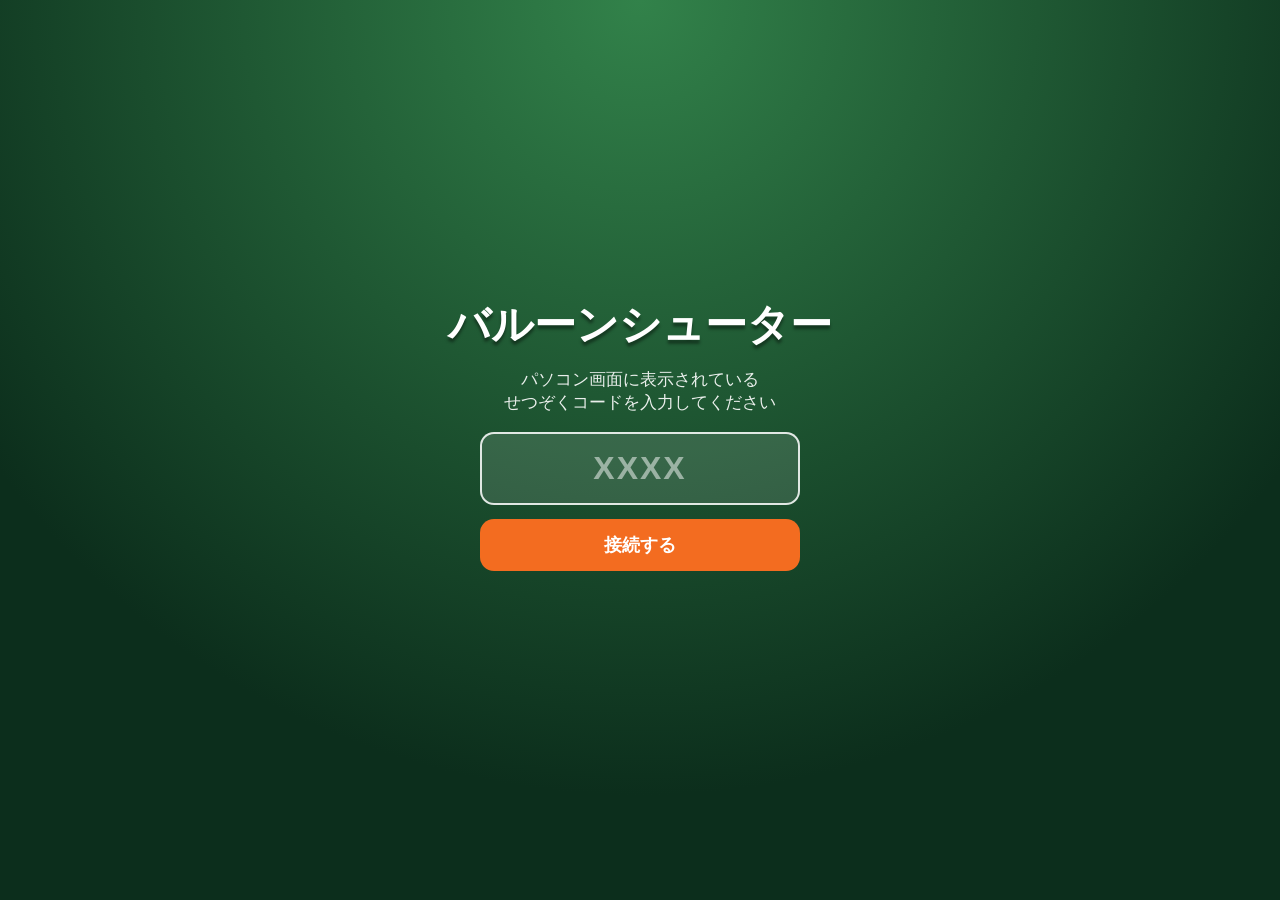
<file: smartphone.html>
<!DOCTYPE html>
<html lang="ja">

<head>
    <meta charset="UTF-8">

    <meta
        name="viewport"
        content="
            width=device-width,
            initial-scale=1.0,
            maximum-scale=1.0,
            user-scalable=no
        "
    >

    <title>バルーンシューター</title>

    <style>

        * {
            box-sizing: border-box;

            margin: 0;
            padding: 0;

            touch-action: manipulation;

            -webkit-user-select: none;
            user-select: none;
        }

        html,
        body {
            width: 100%;
            height: 100%;

            overflow: hidden;
        }

        body {
            display: flex;

            align-items: center;
            justify-content: center;

            background:
                radial-gradient(
                    circle at top,
                    #32824a,
                    #0c2e1c 72%
                );

            font-family:
                "Arial Rounded MT Bold",
                "Hiragino Maru Gothic ProN",
                sans-serif;

            color: white;
        }

        #controller,
        #roomSetup {
            display: flex;

            width: 100%;
            height: 100%;

            padding: 30px 22px;

            align-items: center;
            justify-content: center;
            flex-direction: column;
        }

        h1 {
            margin-bottom: 15px;

            font-size:
                clamp(25px, 8vw, 42px);

            text-align: center;

            text-shadow:
                0 4px 3px rgba(0, 0, 0, 0.4);
        }

        #guide {
            margin-bottom: 18px;

            font-size: 17px;

            text-align: center;

            opacity: 0.9;
        }

        .gyroButton {
            width: 100%;
            max-width: 320px;

            margin-bottom: 12px;
            padding: 14px 10px;

            border: 2px solid rgba(255, 255, 255, 0.85);
            border-radius: 14px;

            background: rgba(255, 255, 255, 0.12);

            color: white;

            font-size: 16px;
            font-weight: bold;

            cursor: pointer;
        }

        .gyroButton:disabled {
            opacity: 0.45;
        }

        .gyroButton.done {
            background: rgba(125, 255, 176, 0.22);
            border-color: #7dffb0;
        }

        #aimBox {
            position: relative;

            width: min(60vw, 220px);
            height: min(60vw, 220px);

            margin-bottom: 18px;

            border: 2px solid rgba(255, 255, 255, 0.6);
            border-radius: 14px;

            background: rgba(0, 0, 0, 0.25);
        }

        #aimBox::before,
        #aimBox::after {
            content: "";

            position: absolute;

            background: rgba(255, 255, 255, 0.35);
        }

        #aimBox::before {
            top: 50%;
            left: 0;

            width: 100%;
            height: 1px;
        }

        #aimBox::after {
            top: 0;
            left: 50%;

            width: 1px;
            height: 100%;
        }

        #aimDot {
            position: absolute;

            width: 22px;
            height: 22px;

            left: 50%;
            top: 50%;

            transform: translate(-50%, -50%);

            border-radius: 50%;

            background: #ff8a2b;
            box-shadow: 0 0 12px rgba(255, 138, 43, 0.9);

            transition: background 0.15s ease;
        }

        #aimDot.centered {
            background: #7dffb0;
            box-shadow: 0 0 12px rgba(125, 255, 176, 0.9);
        }

        #gyroStatus {
            margin-bottom: 18px;

            font-size: 14px;

            text-align: center;

            opacity: 0.85;
        }

        #roomBadge {
            margin-bottom: 14px;

            padding: 6px 16px;

            border: 2px solid rgba(255, 255, 255, 0.75);
            border-radius: 18px;

            background: rgba(0, 0, 0, 0.3);

            font-size: 14px;
            font-weight: bold;

            letter-spacing: 2px;
        }

        #fireButton {
            width: min(68vw, 290px);
            height: min(68vw, 290px);

            border: 9px solid white;
            border-radius: 50%;

            background:
                radial-gradient(
                    circle at 40% 32%,
                    #ffba56,
                    #f36c20 52%,
                    #b93412 100%
                );

            color: white;

            font-size:
                clamp(38px, 12vw, 63px);

            font-weight: bold;

            letter-spacing: 2px;

            text-shadow:
                0 4px 3px rgba(87, 25, 4, 0.5);

            box-shadow:
                0 13px 0 #7d240d,
                0 20px 36px rgba(0, 0, 0, 0.48),
                inset 0 8px 9px rgba(255, 255, 255, 0.3);

            cursor: pointer;

            transition:
                transform 0.08s ease,
                box-shadow 0.08s ease;
        }

        #fireButton:active,
        #fireButton.pressed {
            transform: translateY(10px) scale(0.95);

            box-shadow:
                0 3px 0 #7d240d,
                0 8px 15px rgba(0, 0, 0, 0.35),
                inset 0 5px 8px rgba(255, 255, 255, 0.2);
        }

        #fireButton:disabled {
            filter: grayscale(0.8);

            opacity: 0.6;
        }

        #status {
            margin-top: 38px;

            min-width: 210px;

            padding: 11px 20px;

            border: 2px solid rgba(255, 255, 255, 0.75);
            border-radius: 22px;

            background: rgba(0, 0, 0, 0.35);

            font-size: 17px;
            font-weight: bold;

            text-align: center;
        }

        #status.connected {
            color: #baffb9;
        }

        #status.error {
            color: #ffb4b4;
        }

        /* ============ 接続コード入力画面 ============ */

        #roomSetup {
            display: none;
        }

        #roomForm {
            display: flex;

            flex-direction: column;
            align-items: center;

            width: 100%;
            max-width: 320px;
        }

        #roomCodeInput {
            width: 100%;

            margin-bottom: 14px;
            padding: 16px;

            border: 2px solid rgba(255, 255, 255, 0.85);
            border-radius: 14px;

            background: rgba(255, 255, 255, 0.12);

            color: white;

            font-size: 32px;
            font-weight: bold;

            letter-spacing: 8px;
            text-align: center;
            text-transform: uppercase;
        }

        #roomCodeInput::placeholder {
            color: rgba(255, 255, 255, 0.5);

            letter-spacing: 2px;
        }

        #connectRoomButton {
            width: 100%;

            padding: 14px 10px;

            border: none;
            border-radius: 14px;

            background: #f36c20;

            color: white;

            font-size: 18px;
            font-weight: bold;

            cursor: pointer;
        }

        #roomError {
            min-height: 20px;
            margin-top: 12px;

            color: #ffb4b4;

            font-size: 14px;

            text-align: center;
        }

    </style>
</head>

<body>

    <!-- 接続コード入力画面（QRコードなしで開いた場合に表示） -->
    <main id="roomSetup">

        <h1>バルーンシューター</h1>

        <p id="guide">
            パソコン画面に表示されている<br>
            せつぞくコードを入力してください
        </p>

        <form id="roomForm">

            <input
                id="roomCodeInput"
                type="text"
                inputmode="text"
                maxlength="4"
                placeholder="XXXX"
                autocomplete="off"
                autocapitalize="characters"
            >

            <button id="connectRoomButton" type="submit">
                接続する
            </button>

        </form>

        <div id="roomError"></div>

    </main>

    <!-- コントローラー画面（コードが確定してから表示） -->
    <main id="controller" style="display: none;">

        <h1>
            バルーンシューター
        </h1>

        <div id="roomBadge">
            コード：<span id="roomBadgeText">----</span>
        </div>

        <p id="guide">
            スマホを画面に向けてかまえ、<br>
            傾けてねらいを動かそう！
        </p>

        <button
            id="startGyroButton"
            class="gyroButton"
        >
            ① ジャイロを有効にする
        </button>

        <button
            id="recalibrateButton"
            class="gyroButton"
            disabled
        >
            ② 今の向きを中心に合わせる
        </button>

        <div id="aimBox">
            <div id="aimDot"></div>
        </div>

        <div id="gyroStatus">
            ジャイロ：未開始
        </div>

        <button
            id="fireButton"
            disabled
        >
            発射
        </button>

        <div id="status">
            未接続
        </div>

    </main>

    <script
        type="module"
        src="phone.js?v=1"
    ></script>

</body>

</html>
</file>
